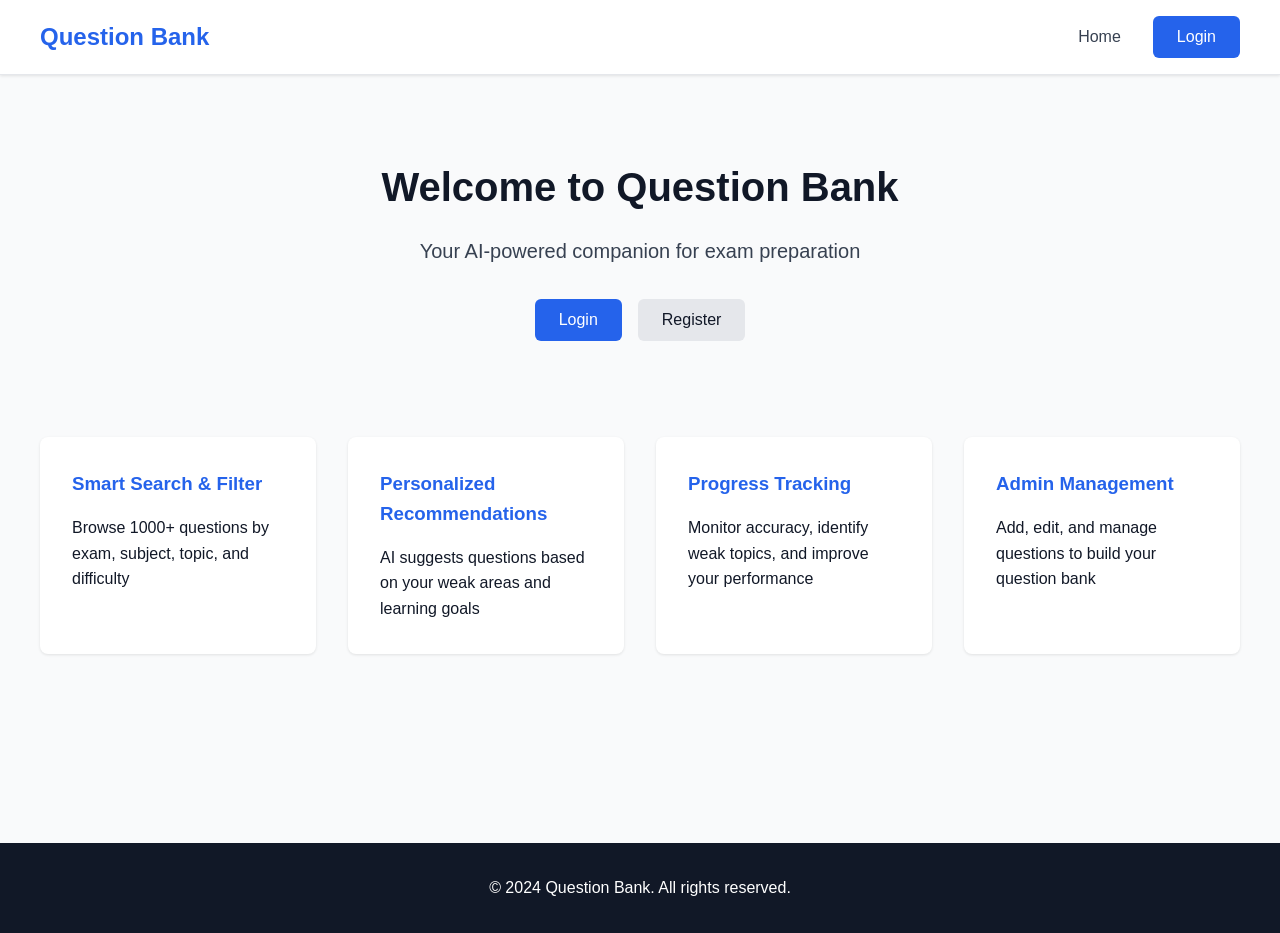
<file: frontend/index.html>
<!DOCTYPE html>
<html lang="en">
<head>
    <meta charset="UTF-8">
    <meta name="viewport" content="width=device-width, initial-scale=1.0">
    <title>Question Bank - Smart Exam Preparation</title>
    <link rel="stylesheet" href="css/styles.css">
</head>
<body>
    <!-- Navigation -->
    <nav class="navbar" id="navbar">
        <div class="container nav-container">
            <div class="nav-brand">
                <h1 class="logo">Question Bank</h1>
            </div>
            <ul class="nav-menu" id="navMenu">
                <li><a href="#" class="nav-link" onclick="navigateTo('home')">Home</a></li>
                <li id="authNavItems" style="display:none;">
                    <a href="#" class="nav-link" onclick="navigateTo('dashboard')">Dashboard</a>
                    <a href="#" class="nav-link" onclick="navigateTo('browse')">Questions</a>
                    <span class="user-greeting" id="userGreeting"></span>
                    <button class="btn-logout" onclick="logout()">Logout</button>
                </li>
                <li id="guestNavItems">
                    <button class="btn btn-primary" onclick="navigateTo('login')">Login</button>
                </li>
            </ul>
        </div>
    </nav>

    <!-- Main Content -->
    <main class="container main-content">
        <!-- Home Page -->
        <div id="home" class="page active">
            <div class="hero">
                <h2>Welcome to Question Bank</h2>
                <p>Your AI-powered companion for exam preparation</p>
                <div class="auth-buttons">
                    <button class="btn btn-primary" onclick="navigateTo('login')">Login</button>
                    <button class="btn btn-secondary" onclick="navigateTo('register')">Register</button>
                </div>
            </div>

            <div class="features-grid">
                <div class="feature-card">
                    <h3>Smart Search & Filter</h3>
                    <p>Browse 1000+ questions by exam, subject, topic, and difficulty</p>
                </div>
                <div class="feature-card">
                    <h3>Personalized Recommendations</h3>
                    <p>AI suggests questions based on your weak areas and learning goals</p>
                </div>
                <div class="feature-card">
                    <h3>Progress Tracking</h3>
                    <p>Monitor accuracy, identify weak topics, and improve your performance</p>
                </div>
                <div class="feature-card">
                    <h3>Admin Management</h3>
                    <p>Add, edit, and manage questions to build your question bank</p>
                </div>
            </div>
        </div>

        <!-- Login Page -->
        <div id="login" class="page">
            <div class="auth-container">
                <h2>Login</h2>
                <form id="loginForm" onsubmit="handleLogin(event)">
                    <div class="form-group">
                        <label for="username">Username</label>
                        <input type="text" id="username" required>
                    </div>
                    <div class="form-group">
                        <label for="password">Password</label>
                        <input type="password" id="password" required>
                    </div>
                    <button type="submit" class="btn btn-primary">Login</button>
                </form>
                <p>Don&apos;t have an account? <a href="#" onclick="navigateTo('register')">Register here</a></p>
            </div>
        </div>

        <!-- Register Page -->
        <div id="register" class="page">
            <div class="auth-container">
                <h2>Register</h2>
                <form id="registerForm" onsubmit="handleRegister(event)">
                    <div class="form-row">
                        <div class="form-group">
                            <label for="firstName">First Name</label>
                            <input type="text" id="firstName" required>
                        </div>
                        <div class="form-group">
                            <label for="lastName">Last Name</label>
                            <input type="text" id="lastName" required>
                        </div>
                    </div>
                    <div class="form-group">
                        <label for="email">Email</label>
                        <input type="email" id="email" required>
                    </div>
                    <div class="form-group">
                        <label for="regUsername">Username</label>
                        <input type="text" id="regUsername" required>
                    </div>
                    <div class="form-group">
                        <label for="regPassword">Password</label>
                        <input type="password" id="regPassword" required>
                    </div>
                    <div class="form-group">
                        <label for="targetExam">Target Exam</label>
                        <select id="targetExam" required>
                            <option value="">Select Exam</option>
                            <option value="JEE">JEE (Engineering)</option>
                            <option value="NEET">NEET (Medical)</option>
                            <option value="UPSC">UPSC (Civil Services)</option>
                            <option value="CAT">CAT (Management)</option>
                            <option value="GATE">GATE (Engineering Graduate)</option>
                            <option value="CLAT">CLAT (Law)</option>
                        </select>
                    </div>
                    <button type="submit" class="btn btn-primary">Register</button>
                </form>
                <p>Already have an account? <a href="#" onclick="navigateTo('login')">Login here</a></p>
            </div>
        </div>

        <!-- Dashboard -->
        <div id="dashboard" class="page">
            <div class="dashboard-container">
                <h2>Your Dashboard</h2>
                
                <div class="stats-section">
                    <h3>Your Progress</h3>
                    <div class="stats-grid">
                        <div class="stat-card">
                            <div class="stat-value" id="totalAttempted">0</div>
                            <div class="stat-label">Questions Attempted</div>
                        </div>
                        <div class="stat-card">
                            <div class="stat-value" id="correctAnswers">0</div>
                            <div class="stat-label">Correct Answers</div>
                        </div>
                        <div class="stat-card">
                            <div class="stat-value" id="accuracy">0%</div>
                            <div class="stat-label">Accuracy</div>
                        </div>
                    </div>
                </div>

                <div class="recommendations-section">
                    <h3>Personalized Recommendations</h3>
                    <div id="recommendationsList" class="questions-grid"></div>
                </div>

                <div class="weak-topics-section">
                    <h3>Areas for Improvement</h3>
                    <div id="weakTopicsList" class="weak-topics-list"></div>
                </div>
            </div>
        </div>

        <!-- Browse Questions -->
        <div id="browse" class="page">
            <div class="browse-container">
                <h2>Browse Questions</h2>
                
                <div class="filter-section">
                    <h3>Filters</h3>
                    <div class="filter-grid">
                        <div class="form-group">
                            <label for="filterExam">Exam</label>
                            <select id="filterExam" onchange="applyFilters()">
                                <option value="">All Exams</option>
                            </select>
                        </div>
                        <div class="form-group">
                            <label for="filterSubject">Subject</label>
                            <select id="filterSubject" onchange="applyFilters()">
                                <option value="">All Subjects</option>
                            </select>
                        </div>
                        <div class="form-group">
                            <label for="filterTopic">Topic</label>
                            <select id="filterTopic" onchange="applyFilters()">
                                <option value="">All Topics</option>
                            </select>
                        </div>
                        <div class="form-group">
                            <label for="filterDifficulty">Difficulty</label>
                            <select id="filterDifficulty" onchange="applyFilters()">
                                <option value="">All Levels</option>
                                <option value="easy">Easy</option>
                                <option value="medium">Medium</option>
                                <option value="hard">Hard</option>
                            </select>
                        </div>
                    </div>
                    <div class="form-group">
                        <input type="text" id="searchKeyword" placeholder="Search questions..." onkeyup="applyFilters()">
                    </div>
                </div>

                <div class="questions-section">
                    <div id="questionsList" class="questions-grid"></div>
                    <div id="pagination" class="pagination"></div>
                </div>
            </div>
        </div>

        <!-- Question Detail -->
        <div id="questionDetail" class="page">
            <button class="btn btn-secondary" onclick="navigateTo('browse')">Back</button>
            <div class="question-detail-container">
                <div id="questionContent" class="question-content"></div>
            </div>
        </div>

        <!-- Admin Panel -->
        <div id="admin" class="page">
            <div class="admin-container">
                <h2>Admin Panel</h2>
                <div class="admin-tabs">
                    <button class="tab-btn active" onclick="switchAdminTab('add-question')">Add Question</button>
                    <button class="tab-btn" onclick="switchAdminTab('statistics')">Statistics</button>
                </div>

                <div id="add-question-tab" class="admin-tab-content">
                    <form id="addQuestionForm" onsubmit="handleAddQuestion(event)">
                        <div class="form-group">
                            <label for="adminExam">Exam</label>
                            <select id="adminExam" required onchange="loadAdminSubjects()">
                                <option value="">Select Exam</option>
                            </select>
                        </div>
                        <div class="form-group">
                            <label for="adminSubject">Subject</label>
                            <select id="adminSubject" required onchange="loadAdminTopics()">
                                <option value="">Select Subject</option>
                            </select>
                        </div>
                        <div class="form-group">
                            <label for="adminTopic">Topic</label>
                            <select id="adminTopic" required>
                                <option value="">Select Topic</option>
                            </select>
                        </div>
                        <div class="form-group">
                            <label for="questionText">Question</label>
                            <textarea id="questionText" required></textarea>
                        </div>
                        <div class="form-group">
                            <label for="questionType">Type</label>
                            <select id="questionType" required>
                                <option value="mcq">Multiple Choice</option>
                                <option value="short_answer">Short Answer</option>
                                <option value="essay">Essay</option>
                            </select>
                        </div>
                        <div class="form-group">
                            <label for="difficultyLevel">Difficulty</label>
                            <select id="difficultyLevel" required>
                                <option value="easy">Easy</option>
                                <option value="medium">Medium</option>
                                <option value="hard">Hard</option>
                            </select>
                        </div>
                        <div id="optionsContainer"></div>
                        <button type="submit" class="btn btn-primary">Add Question</button>
                    </form>
                </div>

                <div id="statistics-tab" class="admin-tab-content hidden">
                    <h3>Platform Statistics</h3>
                    <div id="statisticsContent" class="statistics-content"></div>
                </div>
            </div>
        </div>

        <!-- Profile Page -->
        <div id="profile" class="page">
            <div class="profile-container">
                <h2>My Profile</h2>
                <div id="userProfile" class="user-profile"></div>
            </div>
        </div>
    </main>

    <!-- Footer -->
    <footer class="footer">
        <p>&copy; 2024 Question Bank. All rights reserved.</p>
    </footer>

    <!-- Toast Notification -->
    <div id="toast" class="toast"></div>

    <!-- Scripts -->
    <script src="js/config.js"></script>
    <script src="js/api.js"></script>
    <script src="js/app.js"></script>
    <script src="js/auth.js"></script>
    <script src="js/dashboard.js"></script>
    <script src="js/browse.js"></script>
    <script src="js/admin.js"></script>
</body>
</html>
</file>
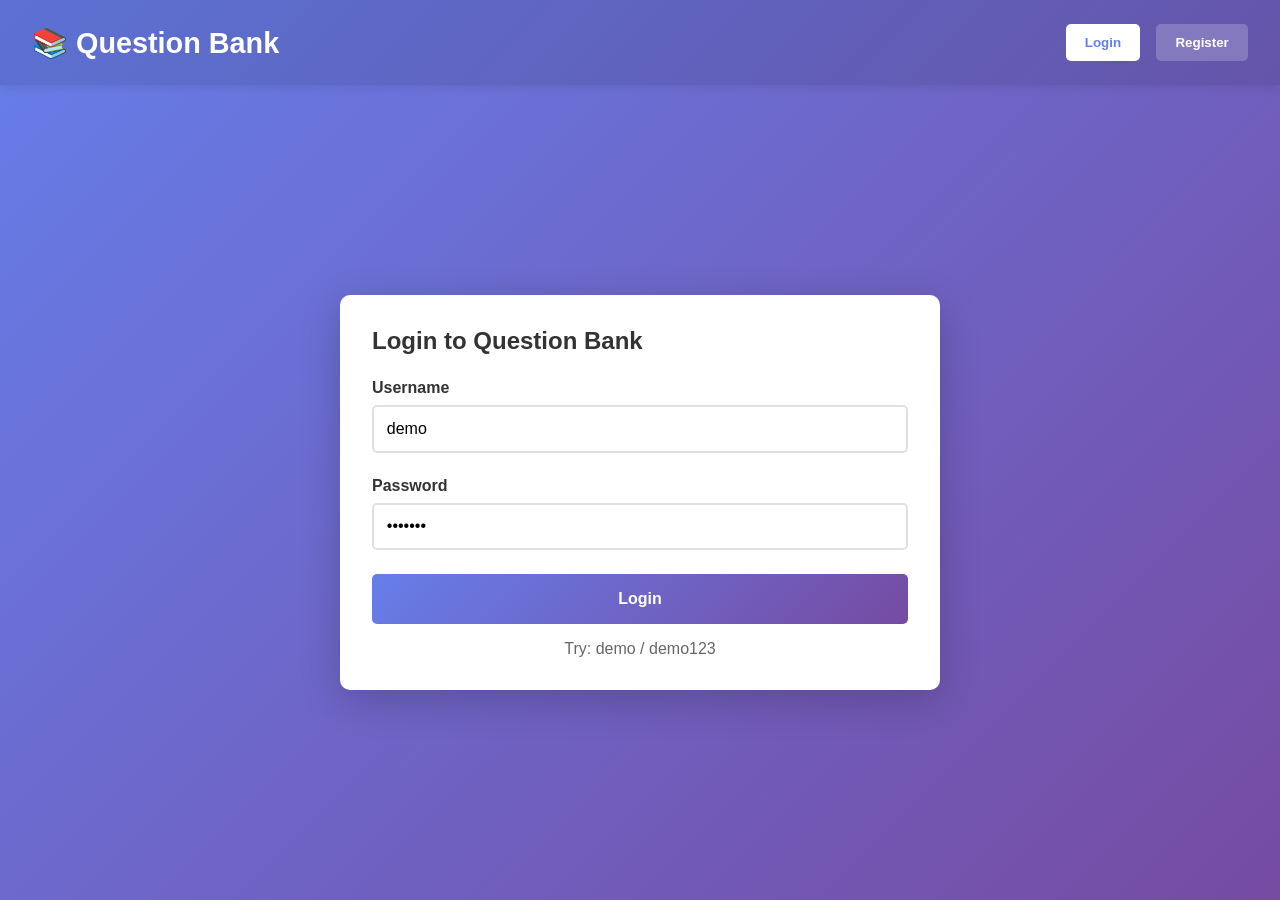
<file: frontend/demo.html>
<!DOCTYPE html>
<html lang="en">
<head>
    <meta charset="UTF-8">
    <meta name="viewport" content="width=device-width, initial-scale=1.0">
    <title>Question Bank - AI-Powered Exam Prep</title>
    <style>
        * {
            margin: 0;
            padding: 0;
            box-sizing: border-box;
        }
        
        body {
            font-family: 'Segoe UI', Tahoma, Geneva, Verdana, sans-serif;
            background: linear-gradient(135deg, #667eea 0%, #764ba2 100%);
            min-height: 100vh;
            display: flex;
            flex-direction: column;
        }
        
        header {
            background: rgba(0, 0, 0, 0.1);
            padding: 1.5rem 2rem;
            color: white;
            display: flex;
            justify-content: space-between;
            align-items: center;
            box-shadow: 0 2px 10px rgba(0, 0, 0, 0.1);
        }
        
        header h1 {
            font-size: 1.8rem;
            font-weight: 700;
        }
        
        nav {
            display: flex;
            gap: 1rem;
        }
        
        nav button {
            background: rgba(255, 255, 255, 0.2);
            color: white;
            border: none;
            padding: 0.7rem 1.2rem;
            border-radius: 5px;
            cursor: pointer;
            font-weight: 600;
            transition: all 0.3s;
        }
        
        nav button:hover {
            background: rgba(255, 255, 255, 0.3);
            transform: translateY(-2px);
        }
        
        nav button.active {
            background: white;
            color: #667eea;
        }
        
        .container {
            flex: 1;
            display: flex;
            align-items: center;
            justify-content: center;
            padding: 2rem;
        }
        
        .card {
            background: white;
            border-radius: 10px;
            box-shadow: 0 10px 40px rgba(0, 0, 0, 0.2);
            padding: 2rem;
            max-width: 600px;
            width: 100%;
            animation: slideUp 0.5s ease-out;
        }
        
        @keyframes slideUp {
            from {
                opacity: 0;
                transform: translateY(20px);
            }
            to {
                opacity: 1;
                transform: translateY(0);
            }
        }
        
        .form-group {
            margin-bottom: 1.5rem;
        }
        
        label {
            display: block;
            margin-bottom: 0.5rem;
            color: #333;
            font-weight: 600;
        }
        
        input, select {
            width: 100%;
            padding: 0.8rem;
            border: 2px solid #e0e0e0;
            border-radius: 5px;
            font-size: 1rem;
            transition: border-color 0.3s;
        }
        
        input:focus, select:focus {
            outline: none;
            border-color: #667eea;
        }
        
        button.btn {
            background: linear-gradient(135deg, #667eea 0%, #764ba2 100%);
            color: white;
            border: none;
            padding: 1rem;
            border-radius: 5px;
            font-size: 1rem;
            font-weight: 700;
            cursor: pointer;
            width: 100%;
            transition: transform 0.2s, box-shadow 0.2s;
        }
        
        button.btn:hover {
            transform: translateY(-2px);
            box-shadow: 0 10px 20px rgba(102, 126, 234, 0.3);
        }
        
        button.btn:active {
            transform: translateY(0);
        }
        
        .question-card {
            background: white;
            border-radius: 10px;
            padding: 2rem;
            box-shadow: 0 10px 40px rgba(0, 0, 0, 0.2);
            margin-bottom: 2rem;
        }
        
        .question-number {
            color: #667eea;
            font-weight: 700;
            font-size: 0.9rem;
            margin-bottom: 0.5rem;
        }
        
        .question-text {
            font-size: 1.2rem;
            color: #333;
            margin-bottom: 1.5rem;
            font-weight: 600;
        }
        
        .options {
            display: flex;
            flex-direction: column;
            gap: 1rem;
        }
        
        .option {
            padding: 1rem;
            border: 2px solid #e0e0e0;
            border-radius: 5px;
            cursor: pointer;
            transition: all 0.3s;
            display: flex;
            align-items: center;
            gap: 1rem;
        }
        
        .option:hover {
            border-color: #667eea;
            background: #f5f7ff;
        }
        
        .option input[type="radio"] {
            width: auto;
        }
        
        .option.selected {
            border-color: #667eea;
            background: #f5f7ff;
        }
        
        .option.correct {
            border-color: #4caf50;
            background: #f1f8f6;
            color: #4caf50;
        }
        
        .option.incorrect {
            border-color: #f44336;
            background: #fef1f0;
            color: #f44336;
        }
        
        .explanation {
            background: #f5f7ff;
            border-left: 4px solid #667eea;
            padding: 1rem;
            margin-top: 1.5rem;
            border-radius: 5px;
            color: #555;
        }
        
        .stats {
            display: grid;
            grid-template-columns: repeat(3, 1fr);
            gap: 1rem;
            margin-bottom: 2rem;
        }
        
        .stat-box {
            background: linear-gradient(135deg, #667eea 0%, #764ba2 100%);
            color: white;
            padding: 1.5rem;
            border-radius: 10px;
            text-align: center;
        }
        
        .stat-number {
            font-size: 2rem;
            font-weight: 700;
            margin-bottom: 0.5rem;
        }
        
        .stat-label {
            font-size: 0.9rem;
            opacity: 0.9;
        }
        
        .badge {
            display: inline-block;
            background: #667eea;
            color: white;
            padding: 0.3rem 0.8rem;
            border-radius: 20px;
            font-size: 0.85rem;
            margin-right: 0.5rem;
            margin-bottom: 0.5rem;
        }
        
        .badge.easy {
            background: #4caf50;
        }
        
        .badge.medium {
            background: #ff9800;
        }
        
        .badge.hard {
            background: #f44336;
        }
        
        .weak-topics {
            background: #fff3e0;
            border-left: 4px solid #ff9800;
            padding: 1rem;
            border-radius: 5px;
            margin: 1.5rem 0;
        }
        
        .weak-topics h3 {
            color: #ff9800;
            margin-bottom: 0.5rem;
        }
        
        .topic-item {
            background: white;
            padding: 0.8rem;
            margin: 0.5rem 0;
            border-radius: 5px;
            display: flex;
            justify-content: space-between;
            align-items: center;
        }
        
        .progress-bar {
            height: 8px;
            background: #e0e0e0;
            border-radius: 10px;
            overflow: hidden;
            margin-top: 0.5rem;
        }
        
        .progress-fill {
            height: 100%;
            background: linear-gradient(90deg, #667eea 0%, #764ba2 100%);
            transition: width 0.3s;
        }
        
        .hidden {
            display: none;
        }
        
        .success-message {
            background: #4caf50;
            color: white;
            padding: 1rem;
            border-radius: 5px;
            margin-bottom: 1rem;
        }
        
        .error-message {
            background: #f44336;
            color: white;
            padding: 1rem;
            border-radius: 5px;
            margin-bottom: 1rem;
        }
        
        .user-info {
            color: white;
            text-align: right;
        }
        
        .user-name {
            font-weight: 700;
            margin-bottom: 0.3rem;
        }
        
        .exam-info {
            font-size: 0.9rem;
            opacity: 0.9;
        }
        
        .section-title {
            color: #667eea;
            font-size: 1.3rem;
            font-weight: 700;
            margin-bottom: 1.5rem;
        }
        
        .grid-2 {
            display: grid;
            grid-template-columns: 1fr 1fr;
            gap: 1rem;
        }
        
        @media (max-width: 768px) {
            .grid-2 {
                grid-template-columns: 1fr;
            }
            
            .stats {
                grid-template-columns: 1fr;
            }
            
            header {
                flex-direction: column;
                gap: 1rem;
            }
            
            nav {
                flex-wrap: wrap;
            }
        }
    </style>
</head>
<body>
    <header>
        <h1>📚 Question Bank</h1>
        <div id="userSection" class="user-info hidden">
            <div class="user-name" id="userName"></div>
            <div class="exam-info" id="userExam"></div>
        </div>
        <nav id="nav">
            <button class="nav-btn active" onclick="showPage('login')">Login</button>
            <button class="nav-btn" onclick="showPage('register')">Register</button>
            <button class="nav-btn hidden" id="dashboardBtn" onclick="showPage('dashboard')">Dashboard</button>
            <button class="nav-btn hidden" id="browseBtn" onclick="showPage('browse')">Browse</button>
            <button class="nav-btn hidden" id="logoutBtn" onclick="logout()">Logout</button>
        </nav>
    </header>
    
    <div class="container">
        <!-- Login Page -->
        <div id="loginPage" class="card">
            <h2 style="margin-bottom: 1.5rem; color: #333;">Login to Question Bank</h2>
            <div class="form-group">
                <label>Username</label>
                <input type="text" id="loginUsername" placeholder="Enter username" value="demo">
            </div>
            <div class="form-group">
                <label>Password</label>
                <input type="password" id="loginPassword" placeholder="Enter password" value="demo123">
            </div>
            <button class="btn" onclick="handleLogin()">Login</button>
            <p style="margin-top: 1rem; color: #666; text-align: center;">Try: demo / demo123</p>
        </div>
        
        <!-- Register Page -->
        <div id="registerPage" class="card hidden">
            <h2 style="margin-bottom: 1.5rem; color: #333;">Create New Account</h2>
            <div class="form-group">
                <label>Full Name</label>
                <input type="text" id="regName" placeholder="Enter your name">
            </div>
            <div class="form-group">
                <label>Email</label>
                <input type="email" id="regEmail" placeholder="Enter your email">
            </div>
            <div class="form-group">
                <label>Username</label>
                <input type="text" id="regUsername" placeholder="Choose username">
            </div>
            <div class="form-group">
                <label>Password</label>
                <input type="password" id="regPassword" placeholder="Enter password">
            </div>
            <div class="form-group">
                <label>Target Exam</label>
                <select id="regExam">
                    <option>JEE Main</option>
                    <option>NEET</option>
                    <option>GATE</option>
                    <option>CAT</option>
                </select>
            </div>
            <button class="btn" onclick="handleRegister()">Register</button>
        </div>
        
        <!-- Dashboard Page -->
        <div id="dashboardPage" class="hidden" style="width: 100%; max-width: 900px;">
            <div class="card">
                <h2 class="section-title">📊 Your Dashboard</h2>
                
                <div class="stats">
                    <div class="stat-box">
                        <div class="stat-number" id="totalAttempted">0</div>
                        <div class="stat-label">Questions Attempted</div>
                    </div>
                    <div class="stat-box">
                        <div class="stat-number" id="totalCorrect">0</div>
                        <div class="stat-label">Correct Answers</div>
                    </div>
                    <div class="stat-box">
                        <div class="stat-number" id="accuracy">0%</div>
                        <div class="stat-label">Accuracy</div>
                    </div>
                </div>
                
                <div class="weak-topics">
                    <h3>📌 Your Weak Topics (< 60% Accuracy)</h3>
                    <div id="weakTopicsList"></div>
                    <p id="noWeakTopics" style="color: #666;">Great! No weak topics yet. Keep practicing!</p>
                </div>
                
                <h3 style="color: #667eea; margin: 2rem 0 1rem;">🎯 AI Recommendations</h3>
                <div id="recommendationsList"></div>
                
                <button class="btn" onclick="showPage('browse')" style="margin-top: 1.5rem;">Start Practicing →</button>
            </div>
        </div>
        
        <!-- Browse Questions Page -->
        <div id="browsePage" class="hidden" style="width: 100%; max-width: 800px;">
            <div style="margin-bottom: 1.5rem;">
                <h2 class="section-title">🔍 Browse Questions</h2>
                <div class="grid-2">
                    <div>
                        <label>Subject</label>
                        <select id="filterSubject" onchange="updateQuestions()">
                            <option value="">All Subjects</option>
                            <option value="Physics">Physics</option>
                            <option value="Chemistry">Chemistry</option>
                            <option value="Mathematics">Mathematics</option>
                        </select>
                    </div>
                    <div>
                        <label>Topic</label>
                        <select id="filterTopic" onchange="updateQuestions()">
                            <option value="">All Topics</option>
                            <option value="Mechanics">Mechanics</option>
                            <option value="Optics">Optics</option>
                            <option value="Waves">Waves</option>
                        </select>
                    </div>
                </div>
                <div class="grid-2">
                    <div>
                        <label>Difficulty</label>
                        <select id="filterDifficulty" onchange="updateQuestions()">
                            <option value="">All Levels</option>
                            <option value="easy">Easy</option>
                            <option value="medium">Medium</option>
                            <option value="hard">Hard</option>
                        </select>
                    </div>
                    <div>
                        <label>Search</label>
                        <input type="text" id="filterKeyword" placeholder="Search questions..." onkeyup="updateQuestions()">
                    </div>
                </div>
            </div>
            
            <div id="questionsContainer"></div>
        </div>
    </div>
    
    <script>
        // Mock data
        const mockQuestions = [
            {
                id: 1,
                question_text: "A car accelerates from rest at 2 m/s². What is its velocity after 5 seconds?",
                subject: "Physics",
                topic: "Mechanics",
                difficulty_level: "easy",
                option_a: "5 m/s",
                option_b: "10 m/s",
                option_c: "25 m/s",
                option_d: "50 m/s",
                correct_answer: "B",
                explanation: "Using v = u + at, where u=0, a=2, t=5: v = 0 + 2×5 = 10 m/s"
            },
            {
                id: 2,
                question_text: "What is the SI unit of force?",
                subject: "Physics",
                topic: "Mechanics",
                difficulty_level: "easy",
                option_a: "Dyne",
                option_b: "Newton",
                option_c: "Erg",
                option_d: "Joule",
                correct_answer: "B",
                explanation: "Newton (N) is the SI unit of force. 1 N = 1 kg⋅m/s²"
            },
            {
                id: 3,
                question_text: "What is the speed of light in vacuum?",
                subject: "Physics",
                topic: "Optics",
                difficulty_level: "easy",
                option_a: "2 × 10⁸ m/s",
                option_b: "3 × 10⁸ m/s",
                option_c: "4 × 10⁸ m/s",
                option_d: "5 × 10⁸ m/s",
                correct_answer: "B",
                explanation: "The speed of light in vacuum is approximately 3 × 10⁸ m/s"
            },
            {
                id: 4,
                question_text: "What is the refractive index of water?",
                subject: "Physics",
                topic: "Optics",
                difficulty_level: "easy",
                option_a: "1.0",
                option_b: "1.33",
                option_c: "1.5",
                option_d: "2.0",
                correct_answer: "B",
                explanation: "The refractive index of water is approximately 1.33 at room temperature"
            },
            {
                id: 5,
                question_text: "A projectile is launched at 45° with initial velocity 20 m/s. Find max height (g=10 m/s²)",
                subject: "Physics",
                topic: "Mechanics",
                difficulty_level: "medium",
                option_a: "5 m",
                option_b: "10 m",
                option_c: "20 m",
                option_d: "25 m",
                correct_answer: "B",
                explanation: "At 45°, h_max = (v₀²sin²θ)/(2g) = (400 × 0.5)/(20) = 10 m"
            },
            {
                id: 6,
                question_text: "A light ray enters glass (n=1.5) from air at 30°. Find refraction angle.",
                subject: "Physics",
                topic: "Optics",
                difficulty_level: "medium",
                option_a: "15°",
                option_b: "19.5°",
                option_c: "25°",
                option_d: "30°",
                correct_answer: "B",
                explanation: "Using Snell's law: sin(30°) = 1.5 × sin(θ), θ ≈ 19.5°"
            },
            {
                id: 7,
                question_text: "What is the frequency of a wave with wavelength 2m and speed 40 m/s?",
                subject: "Physics",
                topic: "Waves",
                difficulty_level: "easy",
                option_a: "10 Hz",
                option_b: "20 Hz",
                option_c: "40 Hz",
                option_d: "80 Hz",
                correct_answer: "B",
                explanation: "f = v/λ = 40/2 = 20 Hz"
            },
            {
                id: 8,
                question_text: "The period of a wave is 0.5s. What is its frequency?",
                subject: "Physics",
                topic: "Waves",
                difficulty_level: "easy",
                option_a: "0.5 Hz",
                option_b: "1 Hz",
                option_c: "2 Hz",
                option_d: "0.25 Hz",
                correct_answer: "C",
                explanation: "f = 1/T = 1/0.5 = 2 Hz"
            },
            {
                id: 9,
                question_text: "Two sound waves have frequencies 256 Hz and 260 Hz. Beat frequency is?",
                subject: "Physics",
                topic: "Waves",
                difficulty_level: "medium",
                option_a: "4 Hz",
                option_b: "8 Hz",
                option_c: "16 Hz",
                option_d: "516 Hz",
                correct_answer: "A",
                explanation: "Beat frequency = |f₁ - f₂| = |256 - 260| = 4 Hz"
            }
        ];
        
        // Global state
        let currentUser = null;
        let userProgress = {};
        let currentQuestion = 0;
        
        // Mock recommendations based on weak topics
        function generateRecommendations() {
            const weakTopics = [
                { name: "Optics", accuracy: 45, questions: [3, 4, 6] },
                { name: "Waves", accuracy: 55, questions: [7, 8, 9] }
            ];
            
            const recs = [];
            for (const topic of weakTopics) {
                for (const qId of topic.questions) {
                    if (!userProgress[qId] || !userProgress[qId].attempted) {
                        const q = mockQuestions.find(q => q.id === qId);
                        recs.push({
                            ...q,
                            reason: `Your weak area - ${topic.accuracy}% accuracy`
                        });
                    }
                }
            }
            return recs;
        }
        
        // Page navigation
        function showPage(page) {
            document.querySelectorAll('[id$="Page"]').forEach(el => el.classList.add('hidden'));
            document.getElementById(page + 'Page').classList.remove('hidden');
            
            document.querySelectorAll('.nav-btn').forEach(btn => btn.classList.remove('active'));
            event?.target?.classList.add('active');
            
            if (page === 'dashboard') {
                updateDashboard();
            } else if (page === 'browse') {
                updateQuestions();
            }
        }
        
        // Login
        function handleLogin() {
            const username = document.getElementById('loginUsername').value;
            const password = document.getElementById('loginPassword').value;
            
            if (username && password) {
                currentUser = {
                    username,
                    full_name: username === 'demo' ? 'Demo User' : username,
                    exam_interest: 'JEE Main'
                };
                
                // Initialize user progress
                userProgress = {
                    1: { attempted: true, correct: true },
                    2: { attempted: true, correct: true },
                    3: { attempted: true, correct: false },
                    4: { attempted: true, correct: false },
                    5: { attempted: true, correct: true },
                    7: { attempted: true, correct: true },
                };
                
                updateUI();
                showPage('dashboard');
            } else {
                alert('Please enter username and password');
            }
        }
        
        // Register
        function handleRegister() {
            const name = document.getElementById('regName').value;
            const email = document.getElementById('regEmail').value;
            const username = document.getElementById('regUsername').value;
            const exam = document.getElementById('regExam').value;
            
            if (name && email && username) {
                currentUser = {
                    username,
                    full_name: name,
                    exam_interest: exam
                };
                userProgress = {};
                updateUI();
                showPage('dashboard');
            } else {
                alert('Please fill in all fields');
            }
        }
        
        // Logout
        function logout() {
            currentUser = null;
            userProgress = {};
            updateUI();
            showPage('login');
        }
        
        // Update UI based on login state
        function updateUI() {
            if (currentUser) {
                document.getElementById('userSection').classList.remove('hidden');
                document.getElementById('userName').textContent = currentUser.full_name;
                document.getElementById('userExam').textContent = currentUser.exam_interest;
                document.getElementById('dashboardBtn').classList.remove('hidden');
                document.getElementById('browseBtn').classList.remove('hidden');
                document.getElementById('logoutBtn').classList.remove('hidden');
                document.querySelectorAll('.nav-btn')[0].classList.add('hidden');
                document.querySelectorAll('.nav-btn')[1].classList.add('hidden');
            } else {
                document.getElementById('userSection').classList.add('hidden');
                document.getElementById('dashboardBtn').classList.add('hidden');
                document.getElementById('browseBtn').classList.add('hidden');
                document.getElementById('logoutBtn').classList.add('hidden');
                document.querySelectorAll('.nav-btn')[0].classList.remove('hidden');
                document.querySelectorAll('.nav-btn')[1].classList.remove('hidden');
            }
        }
        
        // Update Dashboard
        function updateDashboard() {
            let attempted = 0, correct = 0;
            
            for (const [qId, progress] of Object.entries(userProgress)) {
                if (progress.attempted) {
                    attempted++;
                    if (progress.correct) correct++;
                }
            }
            
            const accuracy = attempted > 0 ? Math.round((correct / attempted) * 100) : 0;
            
            document.getElementById('totalAttempted').textContent = attempted;
            document.getElementById('totalCorrect').textContent = correct;
            document.getElementById('accuracy').textContent = accuracy + '%';
            
            // Show weak topics
            const weakTopics = [
                { name: "Optics", accuracy: 40, questions: 5 },
                { name: "Waves", accuracy: 50, questions: 4 }
            ];
            
            const weakList = document.getElementById('weakTopicsList');
            if (weakTopics.length > 0) {
                document.getElementById('noWeakTopics').classList.add('hidden');
                weakList.innerHTML = weakTopics.map(topic => `
                    <div class="topic-item">
                        <div>
                            <strong>${topic.name}</strong>
                            <div style="color: #f44336; font-size: 0.9rem;">${topic.accuracy}% accuracy</div>
                        </div>
                        <div style="text-align: right;">
                            <div style="color: #667eea; font-weight: 700;">${topic.questions} Qs</div>
                        </div>
                    </div>
                    <div class="progress-bar">
                        <div class="progress-fill" style="width: ${topic.accuracy}%"></div>
                    </div>
                `).join('');
            }
            
            // Show recommendations
            const recs = generateRecommendations();
            const recList = document.getElementById('recommendationsList');
            recList.innerHTML = recs.slice(0, 3).map(q => `
                <div style="background: #f5f7ff; padding: 1rem; margin-bottom: 0.5rem; border-radius: 5px;">
                    <div style="color: #667eea; font-weight: 700; margin-bottom: 0.3rem;">${q.topic}</div>
                    <div style="color: #333; margin-bottom: 0.5rem;">${q.question_text}</div>
                    <span class="badge ${q.difficulty_level}">${q.difficulty_level}</span>
                </div>
            `).join('');
        }
        
        // Update Questions
        function updateQuestions() {
            const subject = document.getElementById('filterSubject').value;
            const topic = document.getElementById('filterTopic').value;
            const difficulty = document.getElementById('filterDifficulty').value;
            const keyword = document.getElementById('filterKeyword').value.toLowerCase();
            
            let filtered = mockQuestions.filter(q => {
                return (!subject || q.subject === subject) &&
                       (!topic || q.topic === topic) &&
                       (!difficulty || q.difficulty_level === difficulty) &&
                       (!keyword || q.question_text.toLowerCase().includes(keyword));
            });
            
            const container = document.getElementById('questionsContainer');
            container.innerHTML = filtered.map((q, idx) => `
                <div class="question-card">
                    <div class="question-number">Question ${idx + 1} of ${filtered.length}</div>
                    <div style="margin-bottom: 0.5rem;">
                        <span class="badge">${q.subject}</span>
                        <span class="badge" style="background: #9c27b0;">${q.topic}</span>
                        <span class="badge ${q.difficulty_level}">${q.difficulty_level}</span>
                    </div>
                    <div class="question-text">${q.question_text}</div>
                    <div class="options">
                        ${['option_a', 'option_b', 'option_c', 'option_d'].map((opt, i) => {
                            const letter = String.fromCharCode(65 + i);
                            const isSelected = userProgress[q.id]?.answer === letter;
                            const isCorrect = letter === q.correct_answer;
                            const showResult = userProgress[q.id]?.attempted;
                            
                            let className = 'option';
                            if (isSelected && showResult) {
                                className += isCorrect ? ' correct' : ' incorrect';
                            } else if (isSelected) {
                                className += ' selected';
                            } else if (showResult && isCorrect) {
                                className += ' correct';
                            }
                            
                            return `
                                <label class="${className}">
                                    <input type="radio" name="q${q.id}" value="${letter}" 
                                        ${isSelected ? 'checked' : ''} 
                                        onchange="submitAnswer(${q.id}, '${letter}')" 
                                        ${showResult ? 'disabled' : ''}>
                                    <span><strong>${letter})</strong> ${q[opt]}</span>
                                </label>
                            `;
                        }).join('')}
                    </div>
                    ${showResult ? `
                        <div class="explanation">
                            <strong>✓ Explanation:</strong><br>${q.explanation}
                        </div>
                    ` : ''}
                </div>
            `).join('');
        }
        
        // Submit Answer
        function submitAnswer(questionId, answer) {
            userProgress[questionId] = {
                attempted: true,
                answer: answer,
                correct: answer === mockQuestions.find(q => q.id === questionId).correct_answer
            };
            updateQuestions();
        }
        
        // Initialize
        updateUI();
    </script>
</body>
</html>
</file>
<file: frontend/css/styles.css>
/* Color Palette */
:root {
    --primary: #2563eb;
    --secondary: #7c3aed;
    --accent: #06b6d4;
    --neutral-50: #f9fafb;
    --neutral-100: #f3f4f6;
    --neutral-200: #e5e7eb;
    --neutral-300: #d1d5db;
    --neutral-700: #374151;
    --neutral-900: #111827;
    --success: #10b981;
    --error: #ef4444;
    --warning: #f59e0b;
}

/* Global Styles */
* {
    margin: 0;
    padding: 0;
    box-sizing: border-box;
}

html {
    background-color: var(--neutral-50);
}

body {
    font-family: -apple-system, BlinkMacSystemFont, 'Segoe UI', Roboto, Oxygen, Ubuntu, Cantarell, sans-serif;
    color: var(--neutral-900);
    background-color: var(--neutral-50);
    line-height: 1.6;
}

/* Container */
.container {
    max-width: 1200px;
    margin: 0 auto;
    padding: 0 20px;
}

/* Navigation Bar */
.navbar {
    background-color: white;
    border-bottom: 1px solid var(--neutral-200);
    position: sticky;
    top: 0;
    z-index: 100;
    box-shadow: 0 1px 3px rgba(0, 0, 0, 0.1);
}

.nav-container {
    display: flex;
    justify-content: space-between;
    align-items: center;
    padding: 1rem 0;
}

.nav-brand .logo {
    font-size: 1.5rem;
    font-weight: 700;
    color: var(--primary);
}

.nav-menu {
    display: flex;
    list-style: none;
    gap: 2rem;
    align-items: center;
}

.nav-link {
    text-decoration: none;
    color: var(--neutral-700);
    font-weight: 500;
    transition: color 0.3s;
}

.nav-link:hover {
    color: var(--primary);
}

.user-greeting {
    color: var(--neutral-700);
    font-weight: 500;
}

.btn-logout {
    background-color: var(--error);
    color: white;
    border: none;
    padding: 0.5rem 1rem;
    border-radius: 0.375rem;
    cursor: pointer;
    font-weight: 500;
    transition: background-color 0.3s;
}

.btn-logout:hover {
    background-color: #dc2626;
}

/* Buttons */
.btn {
    padding: 0.75rem 1.5rem;
    border: none;
    border-radius: 0.375rem;
    font-weight: 500;
    cursor: pointer;
    transition: all 0.3s;
    font-size: 1rem;
}

.btn-primary {
    background-color: var(--primary);
    color: white;
}

.btn-primary:hover {
    background-color: #1d4ed8;
}

.btn-secondary {
    background-color: var(--neutral-200);
    color: var(--neutral-900);
}

.btn-secondary:hover {
    background-color: var(--neutral-300);
}

/* Main Content */
.main-content {
    padding: 2rem 0;
    min-height: calc(100vh - 180px);
}

/* Pages */
.page {
    display: none;
    animation: fadeIn 0.3s ease-in;
}

.page.active {
    display: block;
}

@keyframes fadeIn {
    from {
        opacity: 0;
        transform: translateY(10px);
    }
    to {
        opacity: 1;
        transform: translateY(0);
    }
}

/* Hero Section */
.hero {
    text-align: center;
    padding: 3rem 0;
    margin-bottom: 3rem;
}

.hero h2 {
    font-size: 2.5rem;
    margin-bottom: 1rem;
    color: var(--neutral-900);
}

.hero p {
    font-size: 1.25rem;
    color: var(--neutral-700);
    margin-bottom: 2rem;
}

.auth-buttons {
    display: flex;
    gap: 1rem;
    justify-content: center;
    flex-wrap: wrap;
}

/* Features Grid */
.features-grid {
    display: grid;
    grid-template-columns: repeat(auto-fit, minmax(250px, 1fr));
    gap: 2rem;
    margin: 3rem 0;
}

.feature-card {
    background-color: white;
    padding: 2rem;
    border-radius: 0.5rem;
    box-shadow: 0 1px 3px rgba(0, 0, 0, 0.1);
    transition: transform 0.3s, box-shadow 0.3s;
}

.feature-card:hover {
    transform: translateY(-5px);
    box-shadow: 0 10px 15px rgba(0, 0, 0, 0.1);
}

.feature-card h3 {
    margin-bottom: 1rem;
    color: var(--primary);
}

/* Auth Container */
.auth-container {
    background-color: white;
    padding: 2rem;
    border-radius: 0.5rem;
    box-shadow: 0 1px 3px rgba(0, 0, 0, 0.1);
    max-width: 400px;
    margin: 2rem auto;
}

.auth-container h2 {
    margin-bottom: 1.5rem;
    color: var(--neutral-900);
}

/* Form Styles */
.form-group {
    margin-bottom: 1.5rem;
}

.form-row {
    display: grid;
    grid-template-columns: 1fr 1fr;
    gap: 1rem;
}

.form-group label {
    display: block;
    margin-bottom: 0.5rem;
    font-weight: 500;
    color: var(--neutral-700);
}

.form-group input,
.form-group select,
.form-group textarea {
    width: 100%;
    padding: 0.75rem;
    border: 1px solid var(--neutral-300);
    border-radius: 0.375rem;
    font-size: 1rem;
    transition: border-color 0.3s;
}

.form-group input:focus,
.form-group select:focus,
.form-group textarea:focus {
    outline: none;
    border-color: var(--primary);
    box-shadow: 0 0 0 3px rgba(37, 99, 235, 0.1);
}

.form-group textarea {
    resize: vertical;
    min-height: 100px;
}

#loginForm,
#registerForm {
    display: flex;
    flex-direction: column;
}

#loginForm button,
#registerForm button {
    margin-top: 1rem;
}

.auth-container p {
    text-align: center;
    margin-top: 1.5rem;
}

.auth-container a {
    color: var(--primary);
    text-decoration: none;
}

.auth-container a:hover {
    text-decoration: underline;
}

/* Dashboard */
.dashboard-container {
    padding: 2rem;
}

.stats-section {
    margin-bottom: 3rem;
}

.stats-grid {
    display: grid;
    grid-template-columns: repeat(auto-fit, minmax(200px, 1fr));
    gap: 1.5rem;
    margin-top: 1.5rem;
}

.stat-card {
    background-color: white;
    padding: 1.5rem;
    border-radius: 0.5rem;
    box-shadow: 0 1px 3px rgba(0, 0, 0, 0.1);
    text-align: center;
    border-left: 4px solid var(--primary);
}

.stat-value {
    font-size: 2rem;
    font-weight: 700;
    color: var(--primary);
}

.stat-label {
    color: var(--neutral-700);
    margin-top: 0.5rem;
}

/* Browse Section */
.browse-container {
    padding: 2rem;
}

.filter-section {
    background-color: white;
    padding: 1.5rem;
    border-radius: 0.5rem;
    margin-bottom: 2rem;
    box-shadow: 0 1px 3px rgba(0, 0, 0, 0.1);
}

.filter-grid {
    display: grid;
    grid-template-columns: repeat(auto-fit, minmax(200px, 1fr));
    gap: 1rem;
    margin-bottom: 1rem;
}

/* Questions Grid */
.questions-grid {
    display: grid;
    grid-template-columns: repeat(auto-fill, minmax(300px, 1fr));
    gap: 1.5rem;
    margin: 2rem 0;
}

.question-card {
    background-color: white;
    padding: 1.5rem;
    border-radius: 0.5rem;
    box-shadow: 0 1px 3px rgba(0, 0, 0, 0.1);
    cursor: pointer;
    transition: transform 0.3s, box-shadow 0.3s;
    display: flex;
    flex-direction: column;
}

.question-card:hover {
    transform: translateY(-3px);
    box-shadow: 0 10px 15px rgba(0, 0, 0, 0.1);
}

.question-card h3 {
    color: var(--neutral-900);
    margin-bottom: 1rem;
    line-height: 1.4;
}

.question-meta {
    display: flex;
    gap: 1rem;
    margin-bottom: 1rem;
    flex-wrap: wrap;
}

.difficulty-badge {
    display: inline-block;
    padding: 0.25rem 0.75rem;
    border-radius: 0.25rem;
    font-size: 0.875rem;
    font-weight: 500;
}

.difficulty-easy {
    background-color: #dbeafe;
    color: #075985;
}

.difficulty-medium {
    background-color: #fef3c7;
    color: #78350f;
}

.difficulty-hard {
    background-color: #fee2e2;
    color: #7f1d1d;
}

/* Question Detail */
.question-detail-container {
    background-color: white;
    padding: 2rem;
    border-radius: 0.5rem;
    box-shadow: 0 1px 3px rgba(0, 0, 0, 0.1);
    max-width: 800px;
    margin: 2rem auto;
}

.question-content h3 {
    margin-bottom: 1.5rem;
    font-size: 1.25rem;
}

.options-list {
    margin: 2rem 0;
}

.option-item {
    margin-bottom: 1rem;
}

.option-item input[type="radio"] {
    margin-right: 0.5rem;
}

.option-item label {
    cursor: pointer;
    padding: 0.75rem;
    border-radius: 0.375rem;
    transition: background-color 0.2s;
    display: flex;
    align-items: center;
}

.option-item label:hover {
    background-color: var(--neutral-100);
}

.question-actions {
    margin-top: 2rem;
    display: flex;
    gap: 1rem;
}

/* Weak Topics List */
.weak-topics-list {
    display: grid;
    grid-template-columns: repeat(auto-fit, minmax(250px, 1fr));
    gap: 1.5rem;
    margin-top: 1.5rem;
}

.weak-topic-card {
    background-color: white;
    padding: 1.5rem;
    border-radius: 0.5rem;
    box-shadow: 0 1px 3px rgba(0, 0, 0, 0.1);
    border-left: 4px solid var(--error);
}

.weak-topic-card h4 {
    color: var(--neutral-900);
    margin-bottom: 0.5rem;
}

.weak-topic-stats {
    font-size: 0.875rem;
    color: var(--neutral-700);
}

/* Admin Panel */
.admin-container {
    background-color: white;
    padding: 2rem;
    border-radius: 0.5rem;
    box-shadow: 0 1px 3px rgba(0, 0, 0, 0.1);
}

.admin-tabs {
    display: flex;
    gap: 1rem;
    margin-bottom: 2rem;
    border-bottom: 2px solid var(--neutral-200);
}

.tab-btn {
    padding: 0.75rem 1.5rem;
    background-color: transparent;
    border: none;
    cursor: pointer;
    font-weight: 500;
    color: var(--neutral-700);
    transition: color 0.3s;
    border-bottom: 2px solid transparent;
    margin-bottom: -2px;
}

.tab-btn.active {
    color: var(--primary);
    border-bottom-color: var(--primary);
}

.admin-tab-content {
    display: none;
}

.admin-tab-content.active {
    display: block;
}

.admin-tab-content.hidden {
    display: none;
}

/* Pagination */
.pagination {
    display: flex;
    justify-content: center;
    gap: 1rem;
    margin: 2rem 0;
}

.pagination button {
    padding: 0.5rem 1rem;
    border: 1px solid var(--neutral-300);
    background-color: white;
    border-radius: 0.375rem;
    cursor: pointer;
    transition: all 0.3s;
}

.pagination button.active {
    background-color: var(--primary);
    color: white;
    border-color: var(--primary);
}

.pagination button:hover {
    border-color: var(--primary);
}

/* Toast Notification */
.toast {
    position: fixed;
    bottom: 20px;
    right: 20px;
    padding: 1rem 1.5rem;
    border-radius: 0.375rem;
    background-color: var(--success);
    color: white;
    opacity: 0;
    transition: opacity 0.3s;
    z-index: 1000;
}

.toast.show {
    opacity: 1;
}

.toast.error {
    background-color: var(--error);
}

.toast.info {
    background-color: var(--primary);
}

/* Footer */
.footer {
    background-color: var(--neutral-900);
    color: white;
    text-align: center;
    padding: 2rem;
    margin-top: 3rem;
}

/* Loading State */
.loading {
    text-align: center;
    color: var(--neutral-700);
    padding: 2rem;
}

/* Responsive Design */
@media (max-width: 768px) {
    .nav-menu {
        gap: 1rem;
    }

    .nav-link {
        font-size: 0.9rem;
    }

    .hero h2 {
        font-size: 1.75rem;
    }

    .hero p {
        font-size: 1rem;
    }

    .auth-buttons {
        flex-direction: column;
    }

    .auth-buttons .btn {
        width: 100%;
    }

    .form-row {
        grid-template-columns: 1fr;
    }

    .stats-grid {
        grid-template-columns: 1fr;
    }

    .filter-grid {
        grid-template-columns: 1fr;
    }

    .questions-grid {
        grid-template-columns: 1fr;
    }

    .admin-tabs {
        flex-wrap: wrap;
    }

    .question-actions {
        flex-direction: column;
    }

    .question-actions .btn {
        width: 100%;
    }
}
</file>
